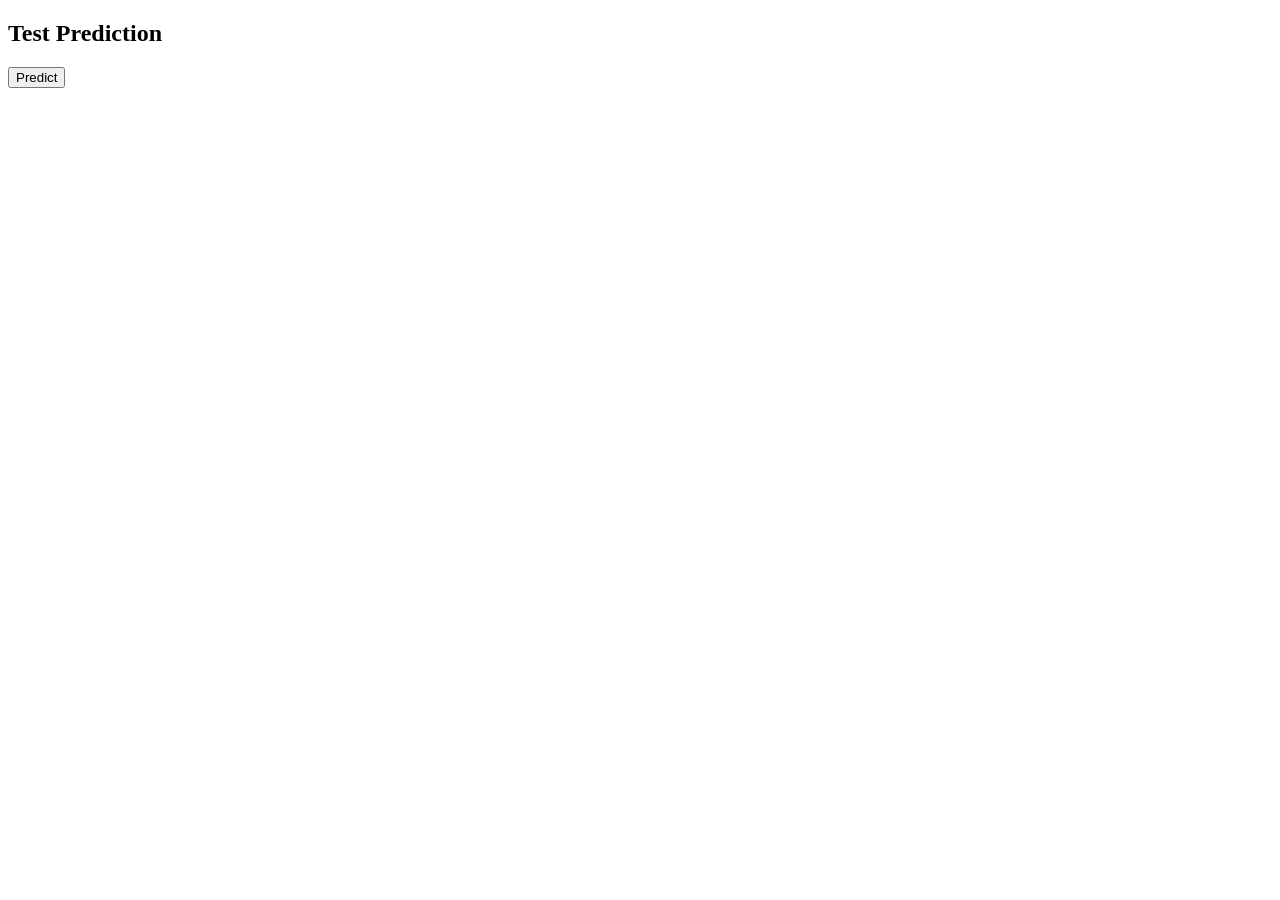
<file: Backend/test.html>
<!DOCTYPE html>
<html>

<body>
    <h2>Test Prediction</h2>

    <button onclick="predict()">Predict</button>

    <script>
        function predict() {
            fetch("http://127.0.0.1:5000/predict", {
                    method: "POST",
                    headers: {
                        "Content-Type": "application/json"
                    },
                    body: JSON.stringify({
                        email: "sekhar@gmail.com",
                        symptoms: {
                            fever: 1,
                            cough: 1,
                            headache: 0
                        }
                    })
                })
                .then(res => res.json())
                .then(data => alert(JSON.stringify(data)))
        }
    </script>

</body>

</html>
</file>
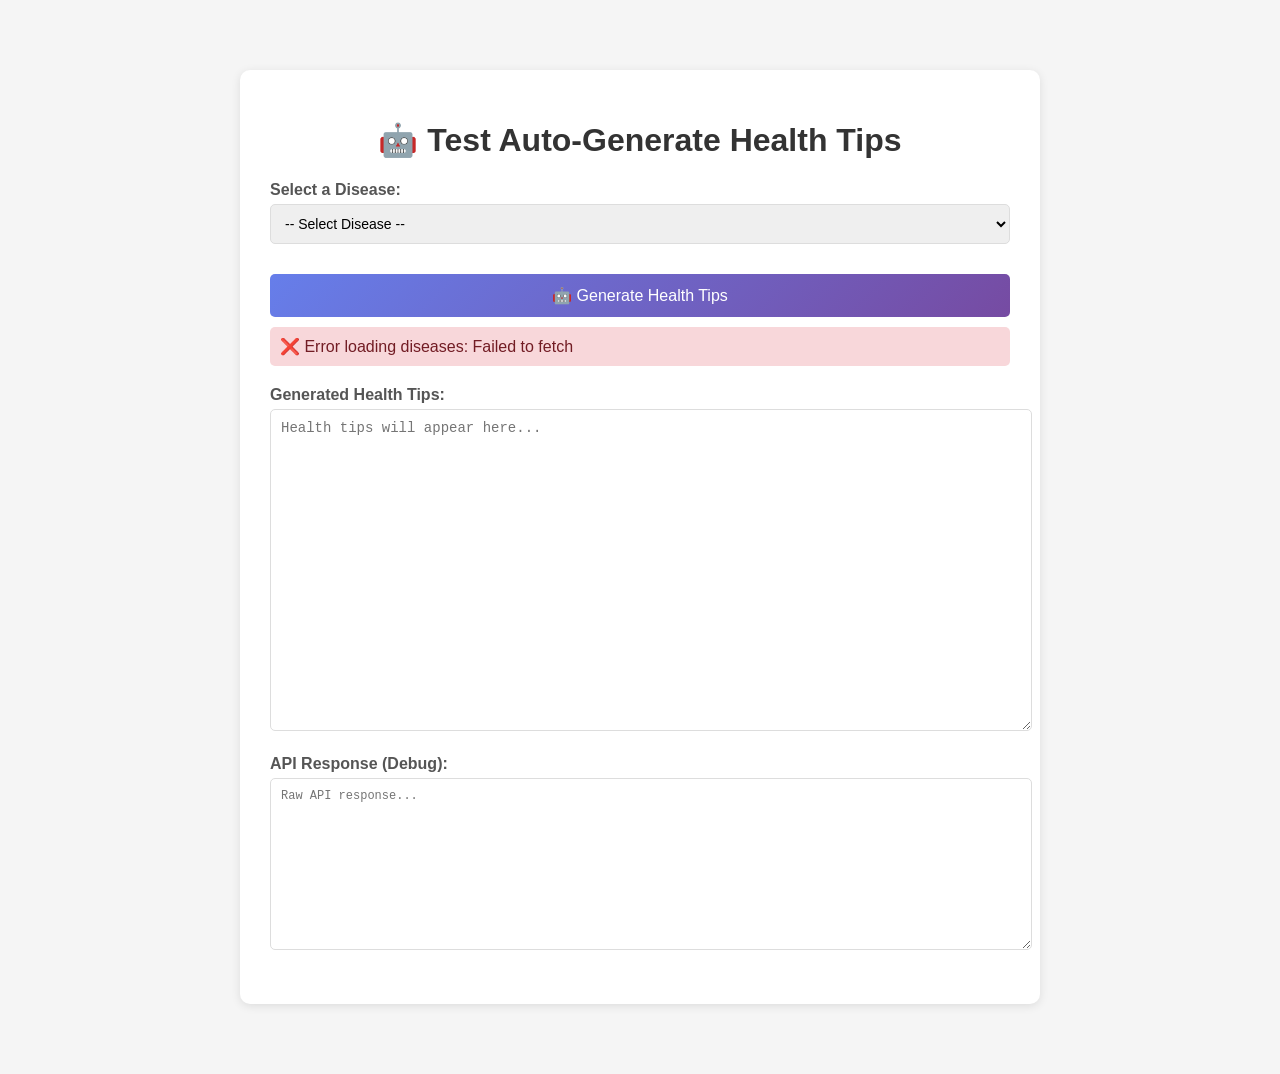
<file: frontend/test_auto_generate.html>
<!DOCTYPE html>
<html lang="en">

<head>
    <meta charset="UTF-8">
    <meta name="viewport" content="width=device-width, initial-scale=1.0">
    <title>Test Auto-Generate Health Tips</title>
    <style>
        body {
            font-family: Arial, sans-serif;
            max-width: 800px;
            margin: 50px auto;
            padding: 20px;
            background: #f5f5f5;
        }
        
        .container {
            background: white;
            padding: 30px;
            border-radius: 10px;
            box-shadow: 0 2px 10px rgba(0, 0, 0, 0.1);
        }
        
        h1 {
            color: #333;
            text-align: center;
        }
        
        .form-group {
            margin: 20px 0;
        }
        
        label {
            display: block;
            margin-bottom: 5px;
            font-weight: bold;
            color: #555;
        }
        
        select,
        textarea {
            width: 100%;
            padding: 10px;
            border: 1px solid #ddd;
            border-radius: 5px;
            font-size: 14px;
        }
        
        textarea {
            min-height: 300px;
            font-family: monospace;
        }
        
        button {
            background: linear-gradient(135deg, #667eea 0%, #764ba2 100%);
            color: white;
            padding: 12px 30px;
            border: none;
            border-radius: 5px;
            cursor: pointer;
            font-size: 16px;
            width: 100%;
            margin-top: 10px;
        }
        
        button:hover {
            opacity: 0.9;
        }
        
        button:disabled {
            opacity: 0.5;
            cursor: not-allowed;
        }
        
        .status {
            margin: 10px 0;
            padding: 10px;
            border-radius: 5px;
        }
        
        .success {
            background: #d4edda;
            color: #155724;
        }
        
        .error {
            background: #f8d7da;
            color: #721c24;
        }
        
        .info {
            background: #d1ecf1;
            color: #0c5460;
        }
    </style>
</head>

<body>
    <div class="container">
        <h1>🤖 Test Auto-Generate Health Tips</h1>

        <div class="form-group">
            <label>Select a Disease:</label>
            <select id="disease-select">
                <option value="">-- Select Disease --</option>
            </select>
        </div>

        <button id="generate-btn" onclick="testAutoGenerate()">
            🤖 Generate Health Tips
        </button>

        <div id="status" class="status" style="display:none;"></div>

        <div class="form-group">
            <label>Generated Health Tips:</label>
            <textarea id="health-tips" placeholder="Health tips will appear here..." readonly></textarea>
        </div>

        <div class="form-group">
            <label>API Response (Debug):</label>
            <textarea id="debug-output" placeholder="Raw API response..." readonly style="min-height:150px; font-size:12px;"></textarea>
        </div>
    </div>

    <script>
        const API = "http://127.0.0.1:5000";

        // Load available diseases on page load
        window.onload = function() {
            loadDiseases();
        };

        function loadDiseases() {
            showStatus('Loading available diseases...', 'info');

            fetch(`${API}/available_diseases`)
                .then(res => res.json())
                .then(data => {
                    const select = document.getElementById('disease-select');
                    data.diseases.forEach(disease => {
                        const option = document.createElement('option');
                        option.value = disease;
                        option.textContent = disease;
                        select.appendChild(option);
                    });
                    showStatus(`✅ Loaded ${data.total} diseases`, 'success');
                })
                .catch(err => {
                    showStatus(`❌ Error loading diseases: ${err.message}`, 'error');
                    console.error('Error:', err);
                });
        }

        function testAutoGenerate() {
            const disease = document.getElementById('disease-select').value;

            if (!disease) {
                alert('⚠️ Please select a disease first');
                return;
            }

            const tipsTextarea = document.getElementById('health-tips');
            const debugOutput = document.getElementById('debug-output');
            const btn = document.getElementById('generate-btn');

            // Show loading state
            tipsTextarea.value = '⏳ Loading...';
            debugOutput.value = 'Fetching...';
            btn.disabled = true;
            showStatus(`Fetching recommendations for: ${disease}`, 'info');

            const apiUrl = `${API}/health_recommendations/formatted/${encodeURIComponent(disease)}`;
            console.log('API URL:', apiUrl);

            fetch(apiUrl)
                .then(res => {
                    console.log('Response status:', res.status);
                    console.log('Response headers:', res.headers);
                    if (!res.ok) {
                        throw new Error(`HTTP ${res.status}: ${res.statusText}`);
                    }
                    return res.json();
                })
                .then(data => {
                    console.log('Response data:', data);
                    debugOutput.value = JSON.stringify(data, null, 2);

                    if (data.health_tips) {
                        tipsTextarea.value = data.health_tips;
                        showStatus('✅ Health tips generated successfully!', 'success');
                    } else {
                        throw new Error('No health_tips in response');
                    }
                })
                .catch(err => {
                    console.error('Error:', err);
                    tipsTextarea.value = `❌ Error: ${err.message}`;
                    debugOutput.value = `Error: ${err.message}\n\nStack: ${err.stack}`;
                    showStatus(`❌ Error: ${err.message}`, 'error');
                })
                .finally(() => {
                    btn.disabled = false;
                });
        }

        function showStatus(message, type) {
            const statusDiv = document.getElementById('status');
            statusDiv.textContent = message;
            statusDiv.className = `status ${type}`;
            statusDiv.style.display = 'block';
        }
    </script>
</body>

</html>
</file>
